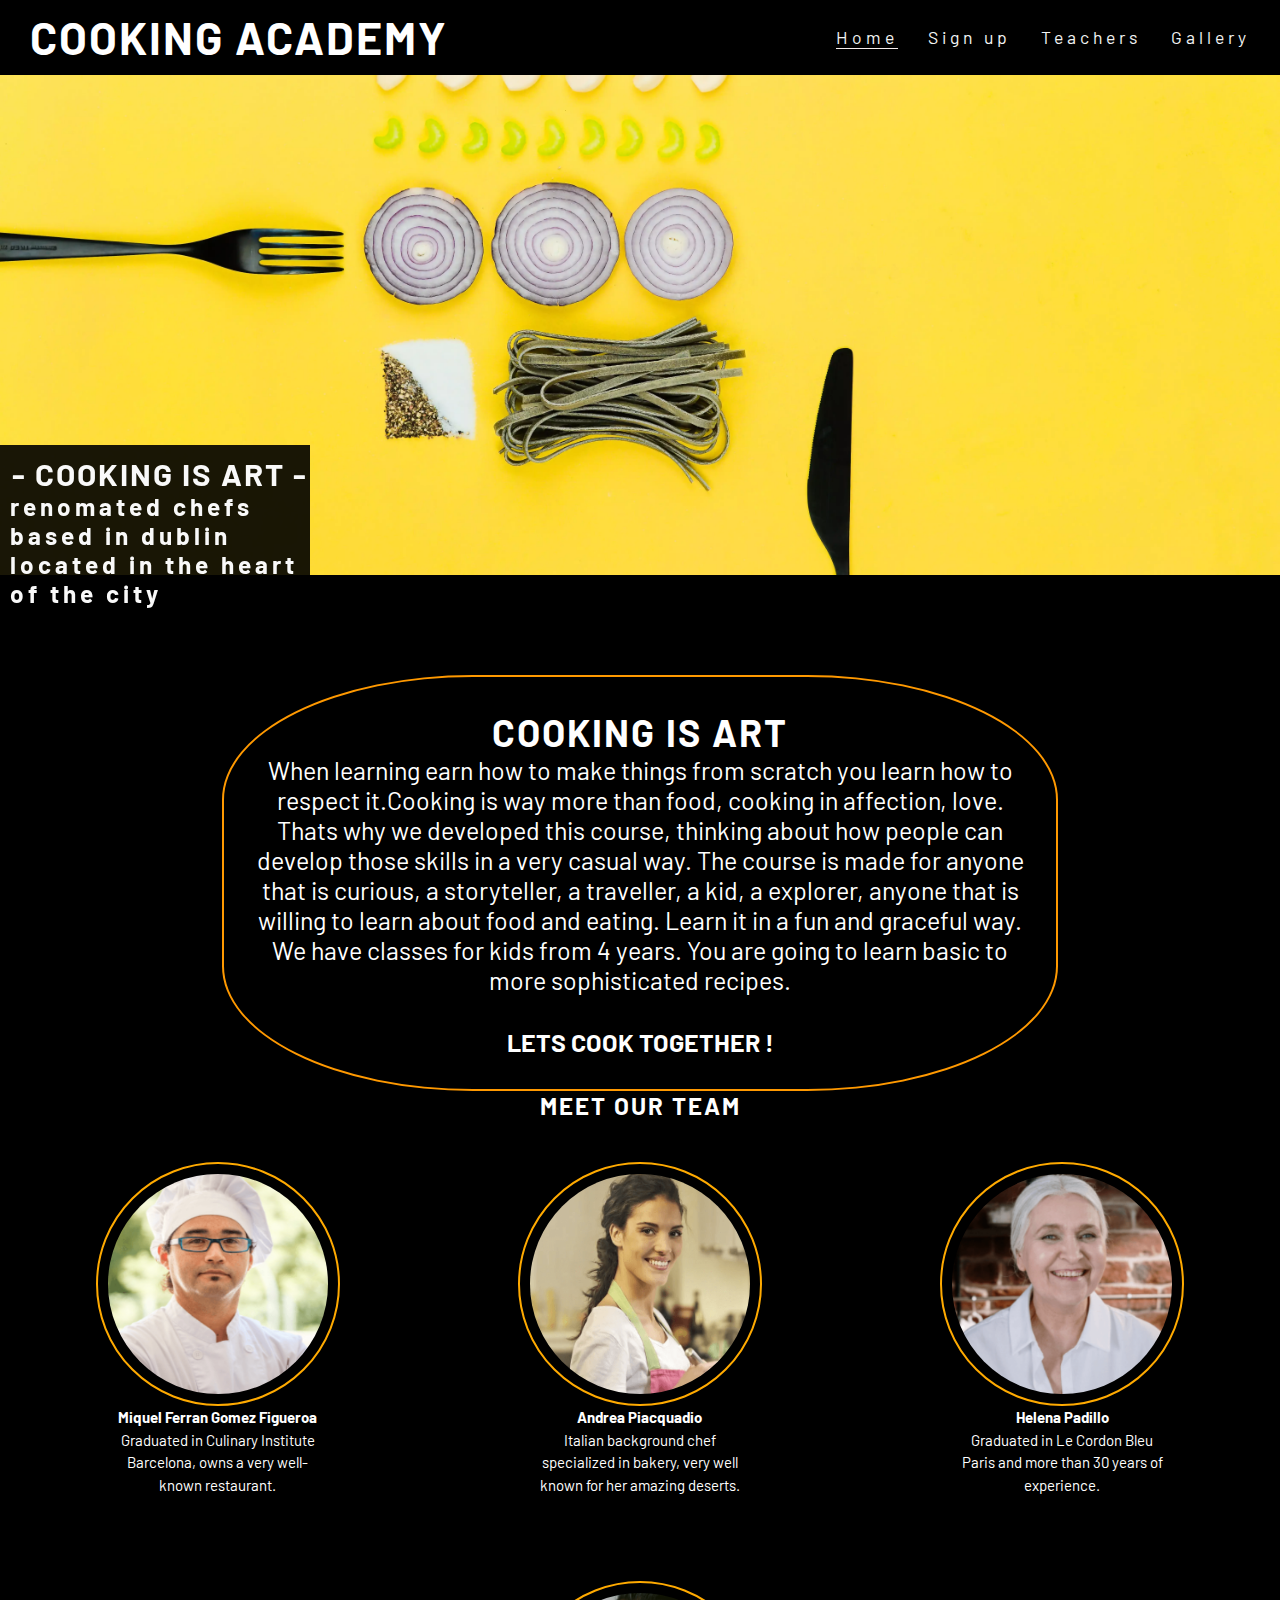
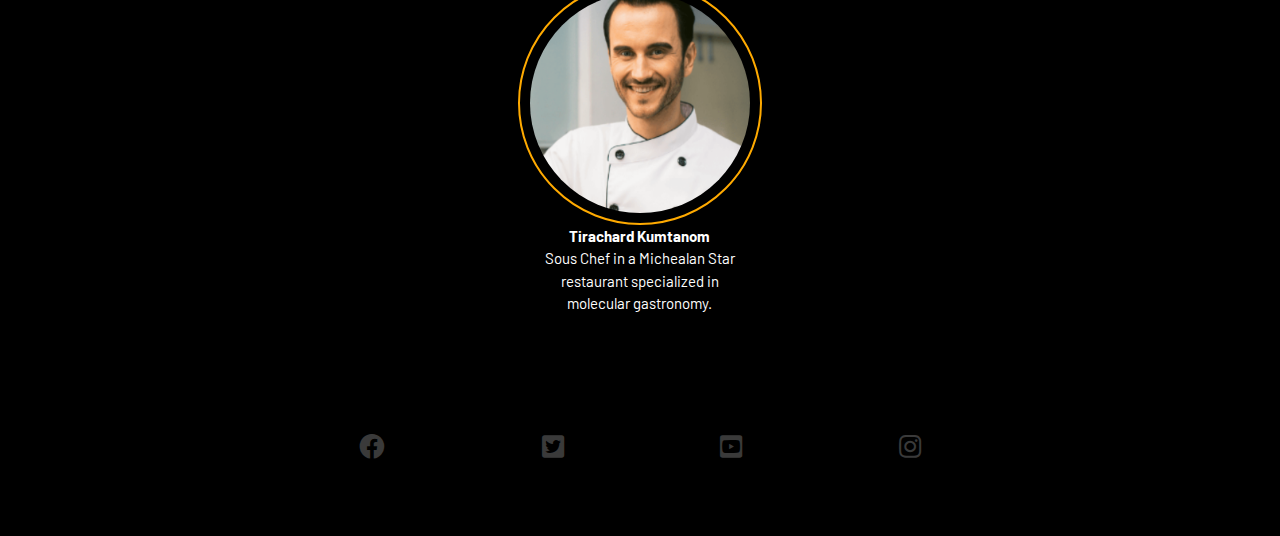
<file: index.html>
<!DOCTYPE html>
<html lang="en">

<head>
    <meta charset="UTF-8">
    <meta http-equiv="X-UA-Compatible" content="IE=edge">
    <meta name="viewport" content="width=device-width, initial-scale=1.0">
    <meta name="description" content="Culinary school for people in Dublin, Ireland who are interested in cooking">
    <meta name="keywords" content="cooking, cook, passion for cooking, ireland, dublin">
    <link rel="stylesheet" href="assets/css/style.css">
    <link rel="stylesheet" href="https://cdnjs.cloudflare.com/ajax/libs/font-awesome/5.9.0/css/all.min.css">
    <link rel="icon" href="assets/images/chef.png" type="image/x-icon">
    <title>Cooking Academy</title>
</head>

<body>
    <!-- Header containing nav bar -->
    <header>
        <a href="index.html">

            <h1 id="logo">Cooking Academy </h1>
        </a>
        <nav>
            <ul id="menu">
                <li>
                    <a href="gallery.html">Gallery</a>
                </li>
                <li>
                    <a href="#chefs">Teachers</a>
                </li>
                <li>
                    <a href="form.html">Sign up</a>
                </li>
                <li>
                    <a class="active" href="index.html">Home</a>
                </li>
            </ul>
        </nav>
    </header>
    <main>
    <!-- Hero Image,main background and cover text  -->
    <section id="background-outer">
        <div id="background"></div>
        <div id="cover-text">
            <h2>- Cooking is art -</h2>
            <h3>renomated chefs based in dublin</h3>
            <h3> located in the heart of the city</h3>
        </div>
    </section>
    <hr>
    <!-- Reasons -->
    <section id="reasons">
        <div class="reasons">
            <div class="reasonscontent">
                <h2>Cooking is art </h2>
                <p>When learning earn how to make things from scratch you learn how to respect it.Cooking is way more
                    than food, cooking in affection, love.
                    Thats why we developed this course, thinking about how people can develop those skills in a very
                    casual way. The course is made for anyone that is curious, a storyteller, a traveller, a kid, a
                    explorer, anyone that is willing to learn about food and eating. Learn it in a fun and
                    graceful way. We have classes for kids from 4 years. You are going to learn basic to more
                    sophisticated recipes. </p>
                <div class="reasonsbig"> Lets cook together ! </div>
            </div>
            <div class="reasonsbutton">
            </div>
        </div>
    </section>
    <!-- Chefs Section -->
    <div class="chefs">
    <section id="chefs">
        <h2 class="greeting"> Meet Our Team </h2>
        <div class="chef-profiles">
        <div class="chef-1">
            <figure class="flex-center">
                <img class="chefs-image" src="assets/images/chefmiguel.webp" alt="A picture of mand that is chef">
                <figcaption>
                    <p><strong> Miquel Ferran Gomez Figueroa </strong></p>
                    <p> Graduated in Culinary Institute Barcelona, owns a very well-known restaurant. </p>
                </figcaption>
            </figure>
        </div>
        <div class="chef-2">
            <figure class="flex-center">
                <img class="chefs-image" src="assets/images/chefandrea.webp" alt="A picture of lady chef">
                <figcaption>
                    <p><strong> Andrea Piacquadio </strong></p>
                    <p class="chef-background"> Italian background chef specialized in bakery, very well known for her
                        amazing deserts.</p>
                </figcaption>
            </figure>
        </div>
        <div class="chef-3">
            <figure class="flex-center">
                <img class="chefs-image" src="assets/images/chefhelena.webp" alt="A picture of lady that is a chef">
                <figcaption>
                    <p><strong> Helena Padillo </strong></p>
                    <p> Graduated in Le Cordon Bleu Paris and more than 30 years of experience.</p>
                </figcaption>
            </figure>
        </div>
        <div class="chef-4">
            <figure class="flex-center">
                <img class="chefs-image" src="assets/images/cheftirard.webp" alt="A picture of male that is a chef">
                <figcaption>
                    <p> <strong> Tirachard Kumtanom </strong></p>
                    <p>Sous Chef in a Michealan Star restaurant specialized in molecular gastronomy.</p>
                </figcaption>
            </figure>
        </div> </div>
    </section>
</div>  
</main>
    <!-- Footer -->
    <footer>
        <ul class="social-networks">
            <li>
                <a href="https://facebook.com" target="_blank" rel="noopener"
                    aria-label="Visit our Facebook page (opens in a new tab)"><i class="fab fa-facebook"></i></a>
            </li>
            <li>
                <a href="https://twitter.com" target="_blank" rel="noopener"
                    aria-label="Visit our Twitter page (opens in a new tab)"><i class="fab fa-twitter-square"></i></a>
            </li>
            <li>
                <a href="https://youtube.com" target="_blank" rel="noopener"
                    aria-label="Visit our YouTube page (opens in a new tab)"><i class="fab fa-youtube-square"></i></a>
            </li>
            <li>
                <a href="https://instagram.com" target="_blank" rel="noopener"
                    aria-label="Visit our Instagram page (opens in a new tab)"><i class="fab fa-instagram"></i></a>
            </li>
        </ul>
    </footer>
</body>

</html>
</file>
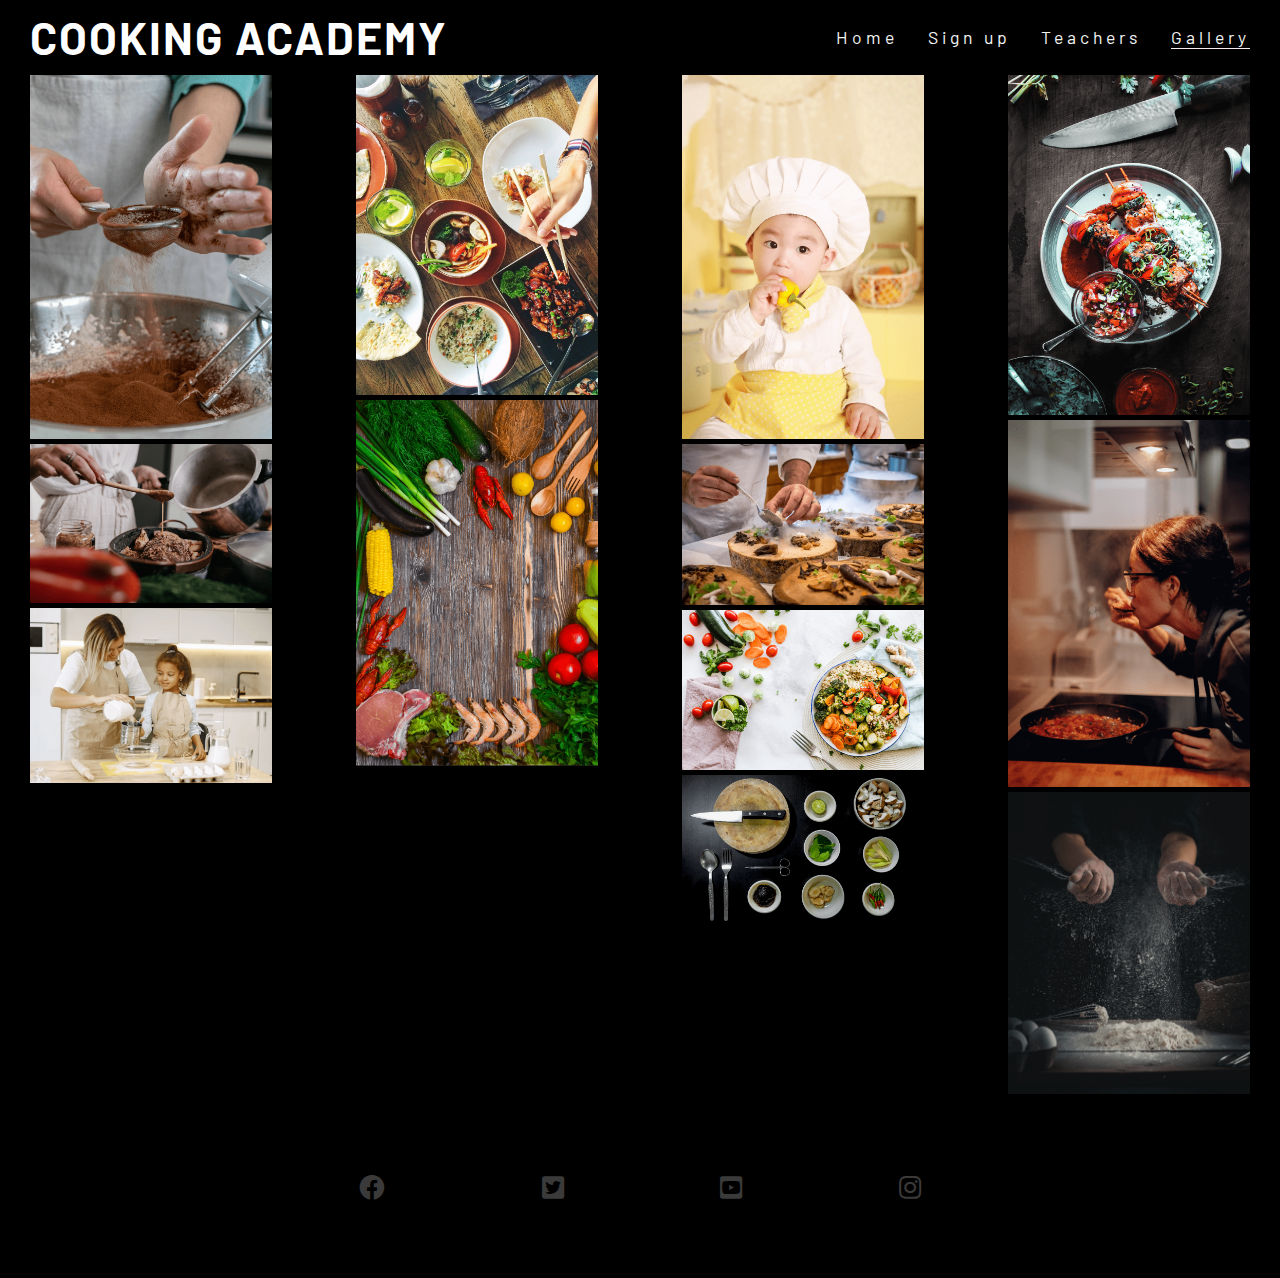
<file: gallery.html>
<!DOCTYPE html>
<html lang="en">
<head>
    <meta charset="UTF-8">
    <meta http-equiv="X-UA-Compatible" content="IE=edge">
    <meta name="viewport" content="width=device-width, initial-scale=1.0">
    <meta name="description" content="Culinary school for people in Dublin, Ireland who are interested in cooking">
    <meta name="keywords" content="cooking, cook, passion for cooking, ireland, dublin">
    <link rel="stylesheet" href="assets/css/style.css">
    <link rel="stylesheet" href="https://cdnjs.cloudflare.com/ajax/libs/font-awesome/5.9.0/css/all.min.css">
    <link rel="icon" href="/assets/images/chef.png" type="image/x-icon"> 

    <title>Cooking Academy</title>
</head>
<body>
    <header> 
        <a href="index.html">
   
            <h1 id="logo">Cooking Academy </h1>
        </a>
        <nav>
            <ul id="menu">
                <li>
                    <a class="active" href="gallery.html">Gallery</a>
                </li>
                <li>
                    <a href="index.html">Teachers</a>
                </li>          
                <li>
                    <a href="form.html">Sign up</a>
                </li> 
                <li>
                    <a  href="index.html">Home</a>
                </li>
                  
            </ul>
        </nav>
       </header>
     <h2 id="photos">
        
        <img src="assets/images/addingchocolatetoabowl.png" alt="Chocolate powder being added to a bowl">
        <img src="assets/images/addingsaucetoameat.png" alt="Sauce being added on top of a meat trail">
        <img src="assets/images/akidandladycooking.png" alt="A kid being taught how to cook">
        <img src="assets/images/assortedfood.png" alt="Assorted food">
        <img src="assets/images/assortedrawfood.png" alt="Assorted raw food">
        <img src="assets/images/baby.png" alt="A baby biting a pepper and wearing chef clothes">
        <img src="assets/images/chefplatingwithsmoke.png" alt="A chef plating a dish with some smoke around it">
        <img src="assets/images/couscous.png" alt="Assorted food and coucous">
        <img src="assets/images/miseaplas.png" alt="Mise En Place">
        <img src="assets/images/skewers.png" alt="Skewers">
        <img src="assets/images/ladytastingherdish.png" alt="A lady tasting her dish on a spoon">
        <img src="assets/images/flour.png" alt="Hands on flour making a pasta">


     </h2>
     <footer> 
        <ul class="social-networks">
            <li>
                <a href="https://facebook.com" target="_blank" rel="noopener"
                    aria-label="Visit our Facebook page (opens in a new tab)"><i class="fab fa-facebook"></i></a>
            </li>
            <li>
                <a href="https://twitter.com" target="_blank" rel="noopener"
                    aria-label="Visit our Twitter page (opens in a new tab)"><i class="fab fa-twitter-square"></i></a>
            </li>
            <li>
                <a href="https://youtube.com" target="_blank" rel="noopener"
                    aria-label="Visit our YouTube page (opens in a new tab)"><i class="fab fa-youtube-square"></i></a>
            </li>
            <li>
                <a href="https://instagram.com" target="_blank" rel="noopener"
                    aria-label="Visit our Instagram page (opens in a new tab)"><i class="fab fa-instagram"></i></a>
            </li>
        </ul>
     </footer>
 </body>
 </html>
</file>
<file: assets/css/style.css>
@import url('https://fonts.googleapis.com/css2?family=Barlow:ital,wght@0,300;1,200&family=PT+Sans&display=swap');

* {
    margin: 0;
    padding: 0;
    border: none;
}
body {
    font-family: Barlow, sans-serif;
    font-weight: 400;
    background-color: black;
}
h1 {
    font-family: Barlow, sans-serif;
    text-transform: uppercase;
    letter-spacing: 2px;
    color: white;
}
h2 {
    font-family: Barlow, sans-serif;
    text-transform: uppercase;
    letter-spacing: 2px;
    color: white;
    text-align: center;
}
#logo {
    float: left;
    font-size: 280%;
    margin-left: 30px;
    clear: both;
}
#menu,
#logo {
    line-height: 75px;
}
#menu {
    font-size: 110%;
    letter-spacing: 4px;
    color: rgb(243, 244, 244);
}
#menu li {
    float: right;
    list-style-type: none;
    margin-right: 30px;
}
#menu a {
    text-decoration: none;
    color: inherit;
}
#menu a:hover {
    padding: 10px 15px;
    font-size: 20px;
    text-align: center;
    cursor: pointer;
    color: #fff;
    background-color: #9ca7a3;
    border: none;
    border-radius: 5px;
    box-shadow: 0 5px rgb(162, 155, 155);
}
.active {
    border-bottom: 1px solid rgb(245, 237, 237);
}
/*background image */
#background-outer {
    overflow: hidden;
    height: 600px;
    width: 100%;
}
/* text box for background-image */

#cover-text,
#cover-text h2 {
    color: rgb(249, 249, 249);
}
#background {
    height: 500px;
    width: 100%;
    background: url(../images/cover.webp) no-repeat center;
    background-size: cover;
    /* effects for the background */
    animation-name: hero-zoom;
    animation-duration: 10s;
    animation-fill-mode: forwards;
}
/* creates the level of zoom for hero image */
@keyframes hero-zoom {
    from {
        transform: scale(1);
    }
    to {
        transform: scale(1.5);
    }
}
#cover-text {
    font-size: 130%;
    font-family: Barlow, sans-serif;
    text-transform: none;
    letter-spacing: 4px;
    width: 300px;
    height: 200px;
    padding-top: 10px;
    padding-left: 10px;
    background-color: rgba(0, 0, 0, 0.9);
    bottom: 50px;
    right: 150px;
    position: absolute;
}
/*Reasons Description of the website */
#reasons {
    background-size: cover;
}
.reasons {
    color: rgb(255, 255, 255);
    text-align: center;
    display: flex;
    align-content: center;
    justify-content:center;
    font-size: 25px;
}
.reasonscontent {
    max-width: 60%;
    background-color: rgba(0, 0, 0, 0.9);
    border: 2px solid rgb(255, 153, 0);
    align-self: center;
    border-radius: 30%;
    font-size: 25px;
    padding: 2rem;
}
.reasonsbig {
    font-weight: bold;
     display: block;
     margin-top: 2rem;
     text-transform:uppercase;
     font-size: 25px;
}
.reasonsbutton {

    align-self: center;
    background-color: #e27100;
    font-weight: bold;
    flex-direction: column;
}
.signupbutton {
    background-color: #ff9100;
    text-align: center;
    width: 100%;
    justify-content: center;
    border-radius: 5px;
    display: flex;
    margin-bottom: 10%;
    color: #fff;
    font-size: 40px;
    letter-spacing: 4px;
    color: rgb(243, 244, 244);
    text-decoration: none;
    text-transform: capitalize;
}
.signupbutton:hover {
    padding: 10px 15px;
    font-size: 20px;
    text-align: center;
    cursor: pointer;
    color: #fff;
    background-color: #ec6a00;
    border: none;
    border-radius: 5px;
    box-shadow: 0 5px rgb(162, 155, 155);
}
/*Teachers */
.greeting h2{
    text-align: center;
    clear: both;
    padding-top: 20px;
}
.chef-1,
.chef-2,
.chef-3,
.chef-4 {
    display: inline-block;
    width: 33%;
    align-items: center;
    justify-content: center;
    text-align: center;
}
.chefs-image {
    clear: both;
    height: 220px;
    width: 220px;
    border: 2px solid #ffaa00;
    border-radius: 50%;
    background-color: rgb(0, 0, 0);
    padding: 10px;
    margin-top: 10%;
}
.flex-center {
    display: flex;
    flex-direction: column;
    justify-content: center;
    align-items: center;
}
.chef-profiles {
    display: flex;
    flex-wrap: wrap;
    align-items: center;
    justify-content: center;
}
figcaption {
    display: inline-block;
    font-size: 15px;
    line-height: 1.5;
    color: white;
    width: 50%;
    margin-left: 10%;
    margin-right: 10%;
    margin-bottom: 10%;
}
.chefs-image:hover {
    transform: scale(1.1);
}
/*footer */
footer {
    text-align: center;
}
#linha-vertical {
    height: 200px;
    border-right: 1px solid red;
}
.social-networks {
    text-align: center;
}
.social-networks>li {
    display: inline;
}
.social-networks i {
    font-size: 160%;
    margin: 1%;
    padding: 5%;
    color: #3a3a3a;
}
/*form */
form {
    clear: both;
    background-image: url('../images/chefplatingwithsmoke.png');
    background-size: cover;
    background-position: center;
    display: flex;
    flex-direction: column;
    justify-content: center;
    background-color: #fff;
    padding: 3rem;
}
.contact-form {
    flex-direction: column;
    border: none;
    border-radius: 50px;
    font-size: 30px;
    color: #ffffff;
    font-weight: bold;
    border: solid 3px #e27100;
    width: 70%;
}
input,
text {
    margin: 0.6rem 0;
    padding: 0.8rem 1.2rem;
    border: none;
    border-radius: 10px;
    box-shadow: 1px 1px 6px #0000001c;
    font-size: 0.8rem;
}
.submit-button button {
    width: 100%;
    margin-top: 2.5rem;
    border: none;
    background-color: #ffb909;
    padding: 0.62rem;
    border-radius: 5px;
    cursor: pointer;
}
.submit-button button:hover {
    background-color: #fffffff1;
}
.submit-button:hover {
    background-color: #ffb909;
    color: #ffffff;
}
#comment {
    width: 60%;
    height: 80%;
    margin-top: 20px;
}
.form {
    margin: 0 auto;
}
/*images for gallery*/
#photos {
    clear: both;
    column-count: 4;
    display: inline-block;
    text-align: center;
}
#photos img {
    width: 80%;
}

/* 404 Page error */
.error {
    text-align: center;
    clear: both;
    padding-top: 10%;

}
.errorfour
{
    font-size: 60px;
}
.homereturn {
    font-size: large;
    color: #fff;
    text-decoration: none; 
}
.homereturn:hover {
    color: #e27100;
    text-decoration: underline;
}
/* Media queries */
@media only screen and (max-width: 1064px) {
    .contact-form {
        display: flex;
        flex-direction: column;
    }
.reasonscontent {
    min-width: 80vw;
    flex-direction: column;
    padding:10px;
}
.reasons button {
    min-width: 40%;
    flex-direction: column;
}
}
@media (max-width: 800px) {
    #photos {
        flex-direction: column;
        display: flex;
        padding-bottom: 5px;
        align-items: center;
    }
}
@media (min-width:1000px) and (max-width: 3000px) {
    #descriptionchef {
        display: flex;
        width: 65%;
        height: 1200px;
        margin: 0 auto;
        flex-direction: column;
    }
    hr {
        display: none;
    }
    #cover-text {
        bottom: 20px;
        right: 0;
        position: sticky;
        
    }
}
@media screen and (max-width: 950px) {
    #menu {
        clear: left;
        float: left;
        margin-left: 30px;
        margin-bottom: 20px;
        line-height: 25px;
    }
        #cover-text {
           position: sticky;
        }
    }
    
@media screen and (max-width: 770px) {
    #cover-text {
        bottom: 20px;
        right: 0;
        position: sticky;
     }
    .chef-1,
    .chef-2,
    .chef-3,
    .chef-4 {
        width: 70%;
        display: grid;
        }
    figcaption {
        width: 70%;
        
    }
.reasons {
    min-width: 90vw;
    flex-direction: column;
}
.reasonscontent h2 {
    font-weight: 400;
    flex-direction: column;
}
.reasonscontent p {
    display: block;
}
.reasons button {
    max-width: 95vw;
}
#chefs {
    display: flex;
    flex-direction: row;
    flex-wrap: wrap;
    align-items: center;
    justify-content: center;
}

}
@media screen and (max-width: 500px) {
#chefs {
    display: flex;
    flex-direction: row;
    flex-wrap: wrap;
    align-items: center;
    justify-content: center;
}

}
</file>
